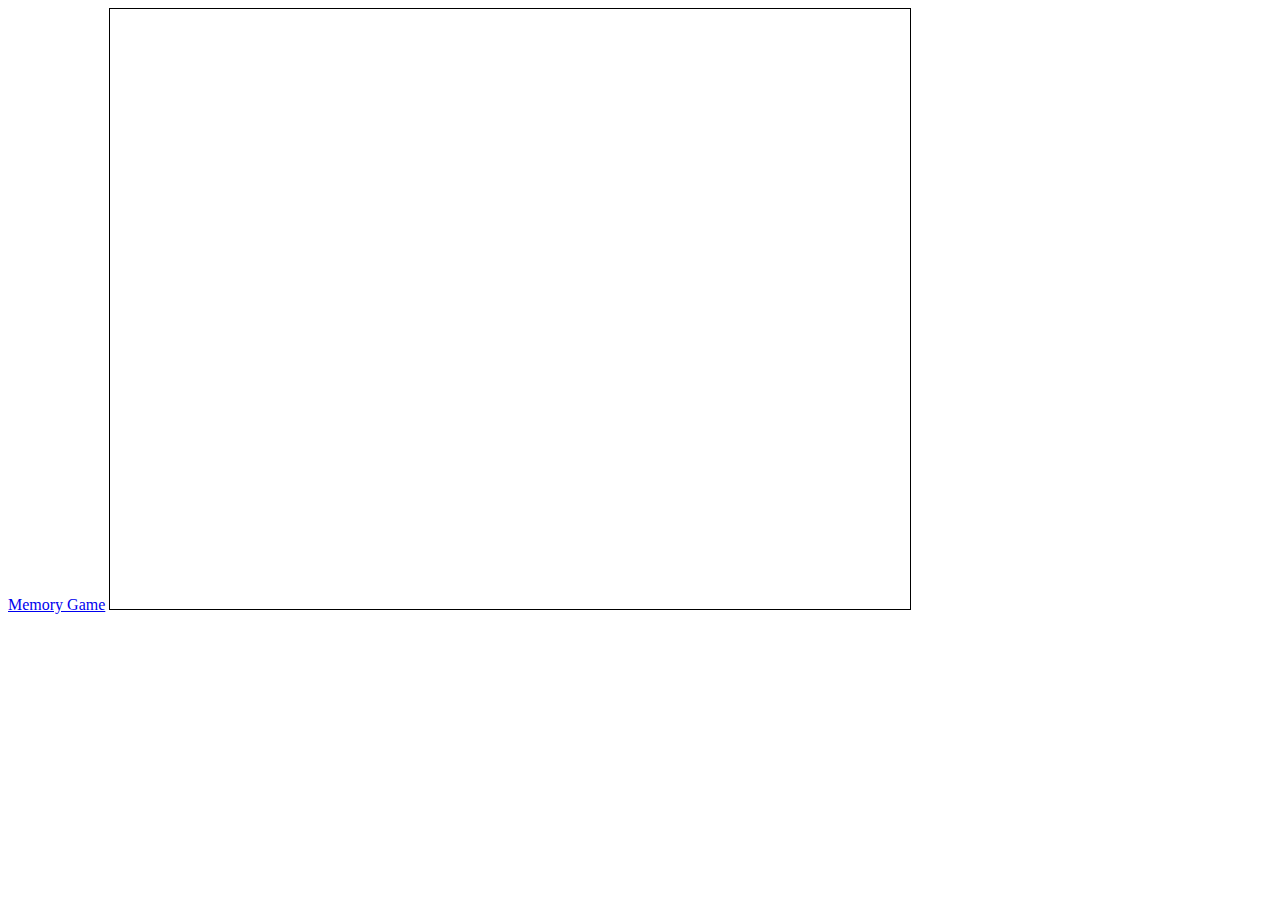
<file: index.html>
<html>

<head>
    <title>Parcel Sandbox</title>
    <meta charset="UTF-8" />

    <style>
        #gameScreen {
            border: 1px solid black;
        }
    </style>
</head>

<body>
    <a href="memorygame.html">Memory Game</a>
    <canvas id="gameScreen" width="800" height="600"></canvas>
</body>

<script src="src/index.js"></script>

</html>
</file>
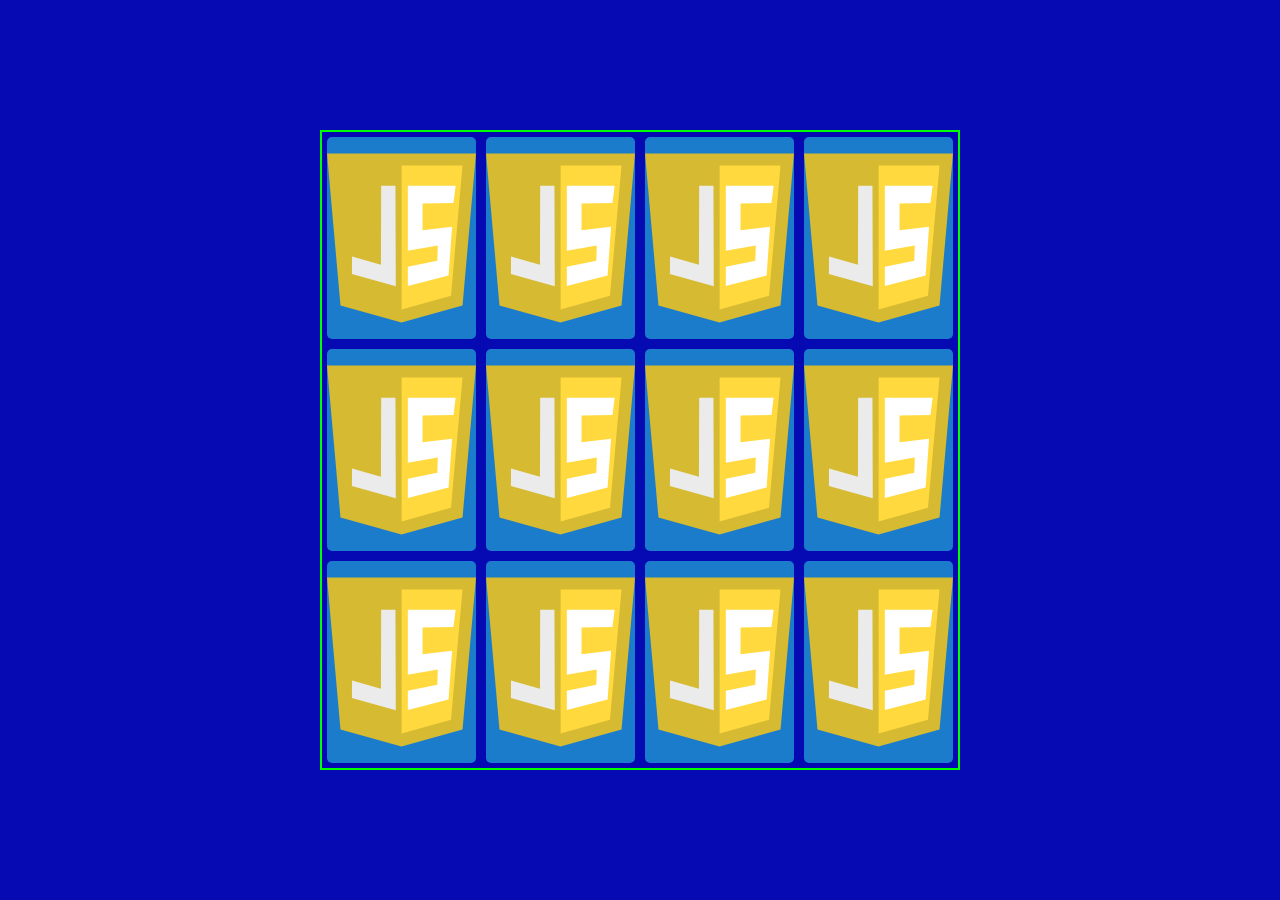
<file: memorygame.html>
<!DOCTYPE html>
<html lang="en">
<head>
    <meta charset="UTF-8">
    <meta name="viewport" content="width=device-width, initial-scale=1.0">
    <meta http-equiv="X-UA-Compatible" content="ie=edge">
    <title>Memory Game</title>
    <link rel="stylesheet" href="styles.css">
</head>
<body>
  <section class="memory-game">
    <div class="memory-card" data-framework="aurelia">
      <img class="front-face" src="img/aurelia.svg" alt="Aurelia" />
      <img class="back-face" src="img/js-badge.svg" alt="JS Badge" />
    </div>
    <div class="memory-card" data-framework="aurelia">
      <img class="front-face" src="img/aurelia.svg" alt="Aurelia" />
      <img class="back-face" src="img/js-badge.svg" alt="JS Badge" />
    </div>

    <div class="memory-card" data-framework="vue">
      <img class="front-face" src="img/vue.svg" alt="Vue" />
      <img class="back-face" src="img/js-badge.svg" alt="JS Badge" />
    </div>
    <div class="memory-card" data-framework="vue">
      <img class="front-face" src="img/vue.svg" alt="Vue" />
      <img class="back-face" src="img/js-badge.svg" alt="JS Badge" />
    </div>

    <div class="memory-card" data-framework="angular">
      <img class="front-face" src="img/angularJS.svg" alt="Angular" />
      <img class="back-face" src="img/js-badge.svg" alt="JS Badge" />
    </div>
    <div class="memory-card" data-framework="angular">
      <img class="front-face" src="img/angularJS.svg" alt="Angular" />
      <img class="back-face" src="img/js-badge.svg" alt="JS Badge" />
    </div>

    <div class="memory-card" data-framework="ember">
      <img class="front-face" src="img/ember.svg" alt="Ember" />
      <img class="back-face" src="img/js-badge.svg" alt="JS Badge" />
    </div>
    <div class="memory-card" data-framework="ember">
      <img class="front-face" src="img/ember.svg" alt="Ember" />
      <img class="back-face" src="img/js-badge.svg" alt="JS Badge" />
    </div>

    <div class="memory-card" data-framework="backbone">
      <img class="front-face" src="img/backbone.svg" alt="Backbone" />
      <img class="back-face" src="img/js-badge.svg" alt="JS Badge" />
    </div>
    <div class="memory-card" data-framework="backbone">
      <img class="front-face" src="img/backbone.svg" alt="Backbone" />
      <img class="back-face" src="img/js-badge.svg" alt="JS Badge" />
    </div>

    <div class="memory-card" data-framework="react">
      <img class="front-face" src="img/react.svg" alt="React" />
      <img class="back-face" src="img/js-badge.svg" alt="JS Badge" />
    </div>
    <div class="memory-card" data-framework="react">
      <img class="front-face" src="img/react.svg" alt="React" />
      <img class="back-face" src="img/js-badge.svg" alt="JS Badge" />
    </div>
  </section>

    <script src="scripts.js"></script>
</body>
</html>
</file>
<file: styles.css>
* {
    padding: 0;
    margin: 0;
    box-sizing: border-box;
}

body {
    height: 100vh;
    display: flex;
    background: #060AB2;
}

.memory-game {
    width: 640px;
    height: 640px;
    margin: auto;
    display: flex;
    flex-wrap: wrap;
    border: 2px solid lime;
    perspective: 1000px;
}

.memory-card {
    width: calc(25% - 10px);
    height: calc(33.333% - 10px);
    margin: 5px;
    position: relative;
    transform: scale(1);
    transform-style: preserve-3d;
    transition: transform .3s;
}

.memory-card:active {
    transform: scale(.97);
    transition: transform .2s;
}

.memory-card.flip {
    transform: rotateY(180deg)
}

.front-face,
.back-face {
    width: 100%;
    height: 100%;
    position: absolute;
    border-radius: 5px;
    background: #1c7ccc;
    backface-visibility: hidden;
}

.front-face {
    transform: rotateY(180deg);
}
</file>
